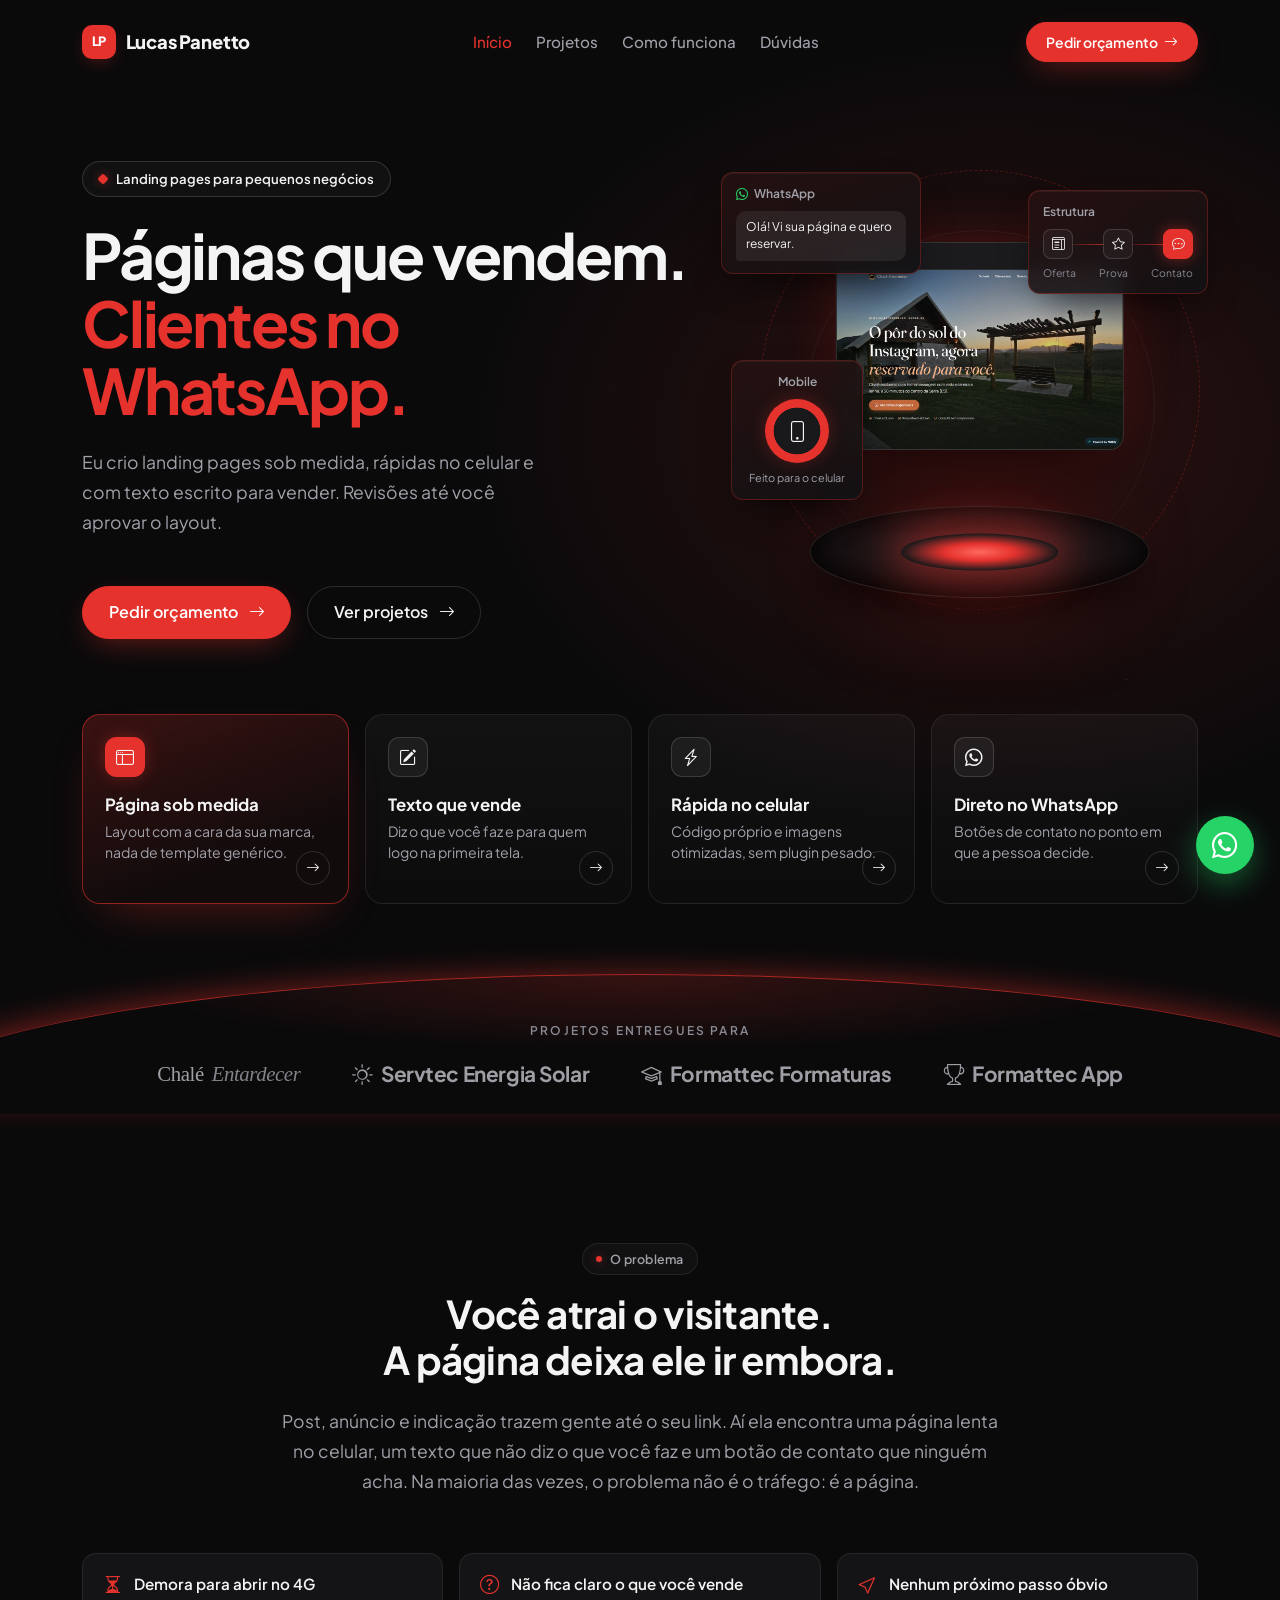
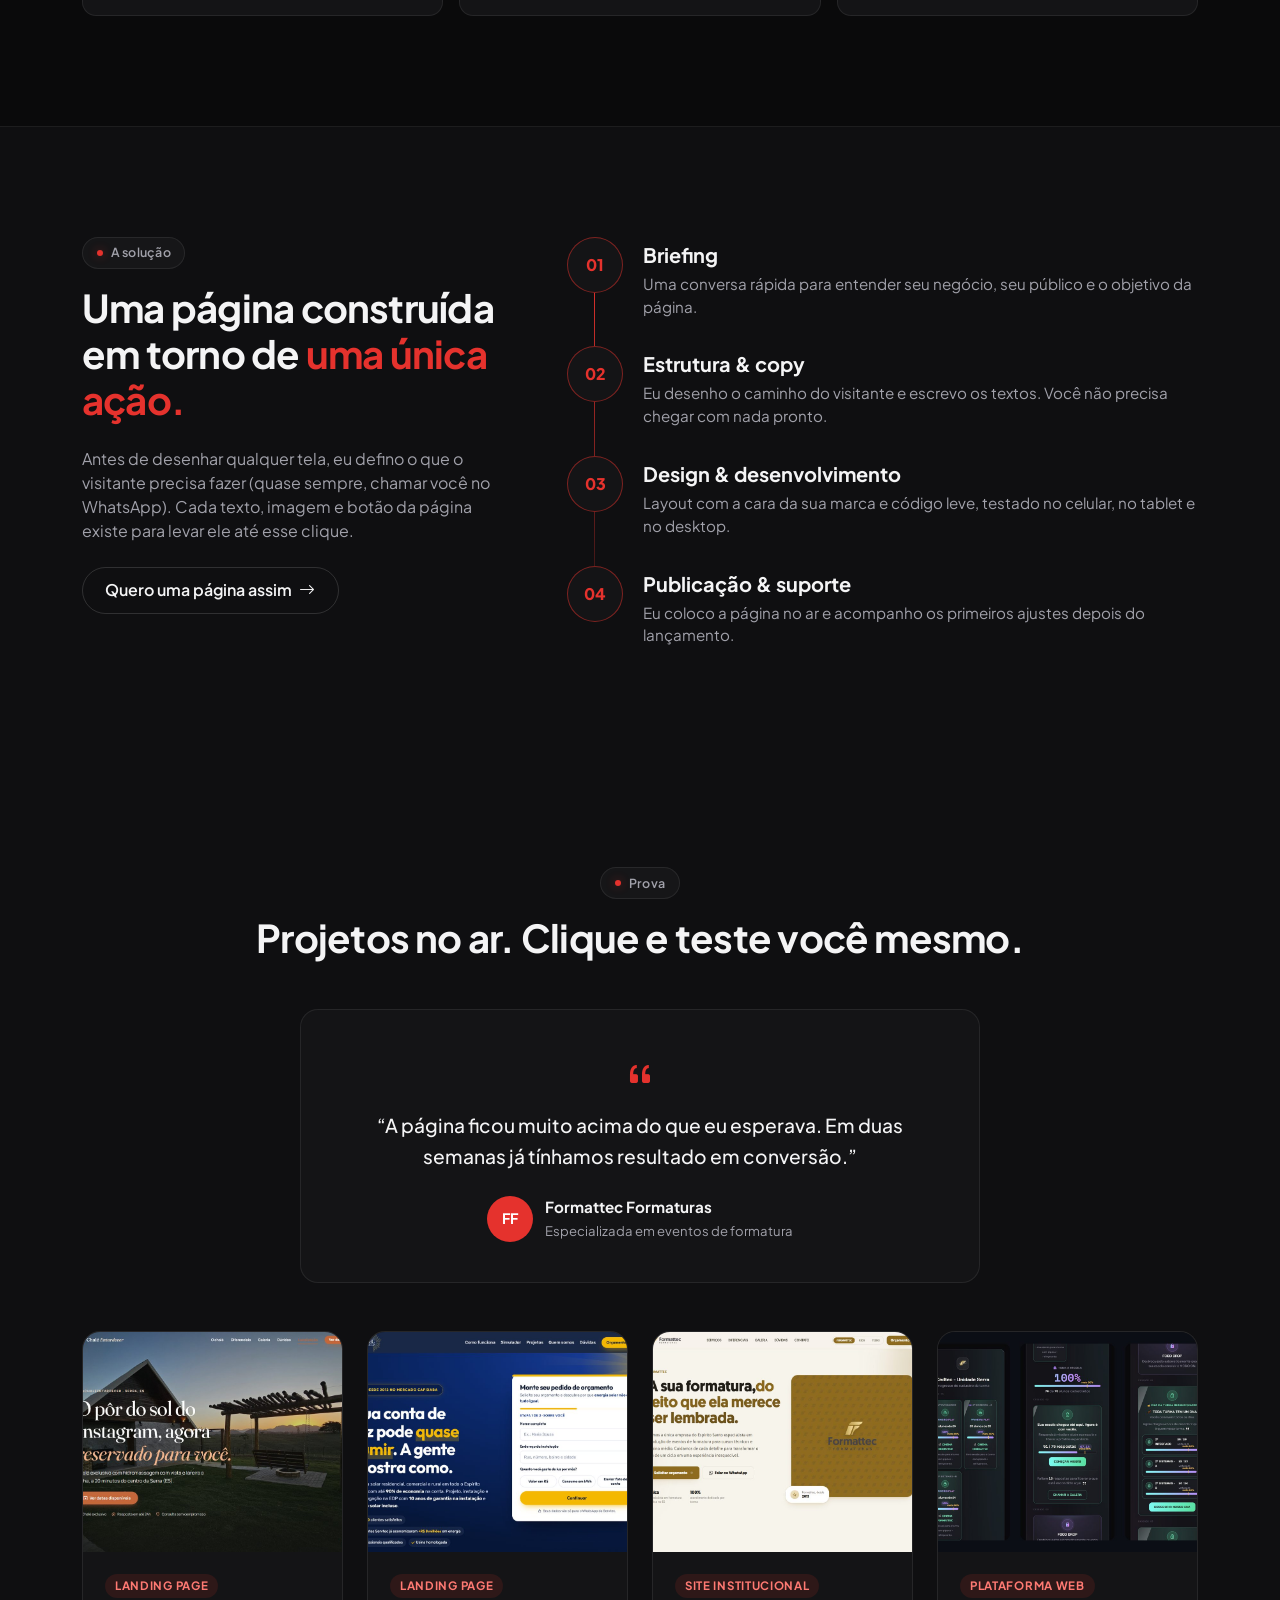
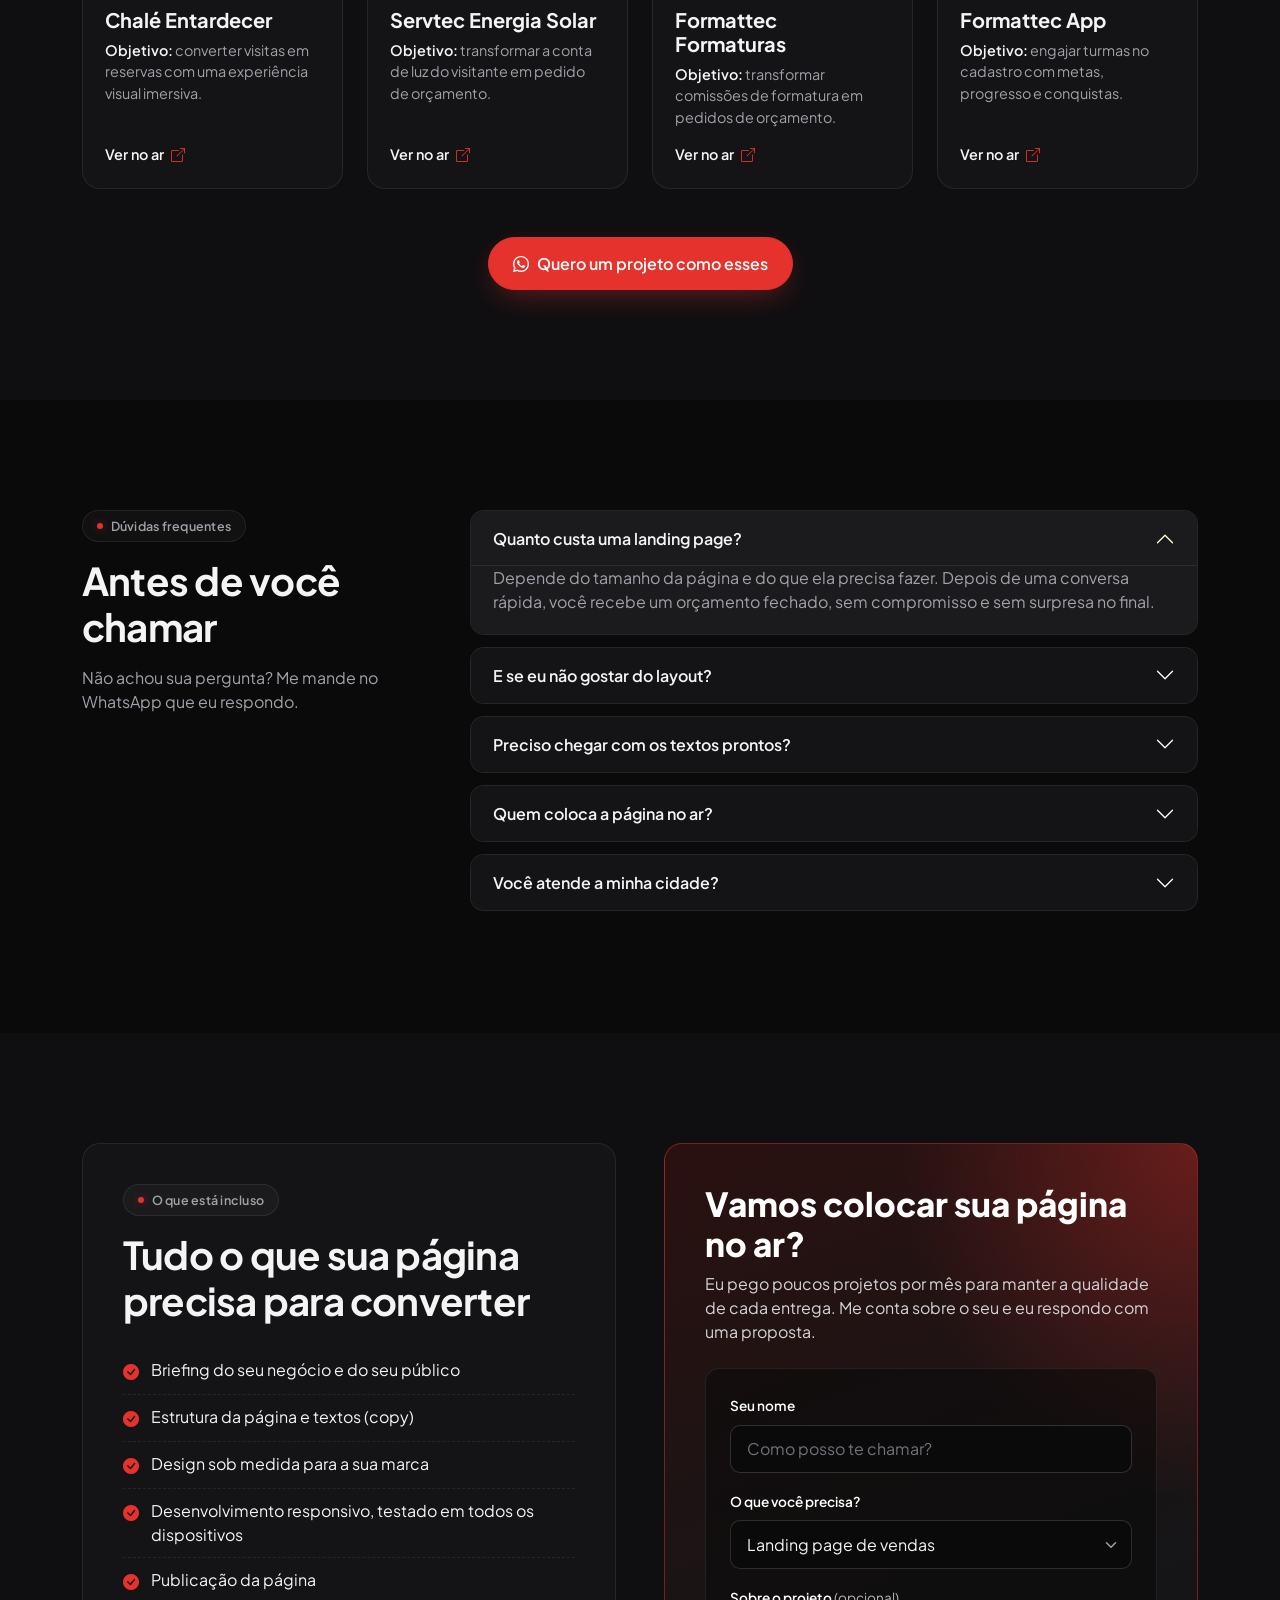
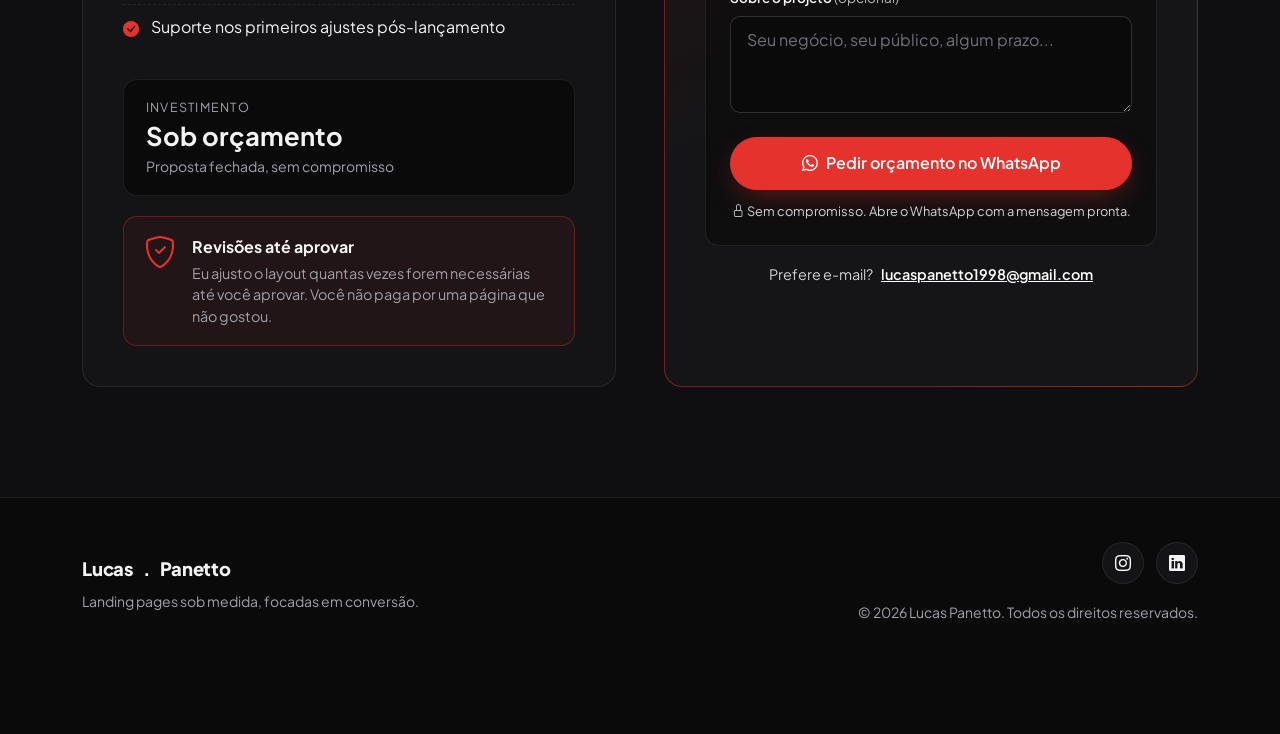
<file: index.html>
<!DOCTYPE html>
<html lang="pt-BR">

<head>
  <!-- Google tag (gtag.js) -->
  <script async src="https://www.googletagmanager.com/gtag/js?id=G-ZR2C8WM1FD"></script>
  <script>
    window.dataLayer = window.dataLayer || [];
    function gtag(){dataLayer.push(arguments);}
    gtag('js', new Date());

    gtag('config', 'G-ZR2C8WM1FD');
  </script>

  <meta charset="UTF-8">
  <meta name="viewport" content="width=device-width, initial-scale=1.0">
  <title>Lucas Panetto | Criação de Landing Pages que Convertem</title>
  <meta name="description"
    content="Criação de landing pages sob medida, rápidas no celular e feitas para gerar clientes no WhatsApp. Revisões até você aprovar. Orçamento sem compromisso.">
  <meta name="author" content="Lucas Panetto">
  <meta name="theme-color" content="#0a0a0b">
  <meta name="robots" content="index, follow">
  <link rel="canonical" href="https://lucaspanetto.com/">

  <!-- Open Graph (prévia no WhatsApp, LinkedIn, Facebook) -->
  <meta property="og:type" content="website">
  <meta property="og:locale" content="pt_BR">
  <meta property="og:site_name" content="Lucas Panetto">
  <meta property="og:url" content="https://lucaspanetto.com/">
  <meta property="og:title" content="Lucas Panetto | Criação de Landing Pages que Convertem">
  <meta property="og:description"
    content="Landing pages sob medida, rápidas no celular e feitas para gerar clientes no WhatsApp. Veja os projetos e peça seu orçamento.">
  <meta property="og:image" content="https://lucaspanetto.com/assets/og-image.png">
  <meta property="og:image:width" content="1200">
  <meta property="og:image:height" content="630">
  <meta property="og:image:alt" content="Lucas Panetto: landing pages que fazem seu cliente chamar no WhatsApp">

  <!-- Twitter / X -->
  <meta name="twitter:card" content="summary_large_image">
  <meta name="twitter:title" content="Lucas Panetto | Criação de Landing Pages que Convertem">
  <meta name="twitter:description"
    content="Landing pages sob medida, rápidas no celular e feitas para gerar clientes no WhatsApp.">
  <meta name="twitter:image" content="https://lucaspanetto.com/assets/og-image.png">

  <!-- Dados estruturados (ajudam o Google a entender quem é e o que oferece) -->
  <script type="application/ld+json">
  {
    "@context": "https://schema.org",
    "@graph": [
      {
        "@type": "Person",
        "@id": "https://lucaspanetto.com/#person",
        "name": "Lucas Panetto",
        "url": "https://lucaspanetto.com/",
        "jobTitle": "Desenvolvedor de landing pages",
        "sameAs": [
          "https://www.instagram.com/panettolucas/",
          "https://www.linkedin.com/in/lucaspanetto/"
        ]
      },
      {
        "@type": "ProfessionalService",
        "@id": "https://lucaspanetto.com/#service",
        "name": "Lucas Panetto | Criação de Landing Pages",
        "url": "https://lucaspanetto.com/",
        "image": "https://lucaspanetto.com/assets/og-image.png",
        "description": "Criação de landing pages sob medida, rápidas no celular e focadas em conversão.",
        "telephone": "+55-27-98886-1917",
        "email": "lucaspanetto1998@gmail.com",
        "areaServed": { "@type": "Country", "name": "Brasil" },
        "founder": { "@id": "https://lucaspanetto.com/#person" }
      }
    ]
  }
  </script>

  <!-- Favicon -->
  <link rel="icon" href="icons/favicon.ico" sizes="any">
  <link rel="icon" type="image/png" sizes="16x16" href="icons/favicon-16.png">
  <link rel="icon" type="image/png" sizes="32x32" href="icons/favicon-32.png">
  <link rel="icon" type="image/png" sizes="192x192" href="icons/favicon-192.png">
  <link rel="apple-touch-icon" sizes="180x180" href="icons/apple-touch-icon.png">
  <link rel="icon" type="image/png" sizes="512x512" href="icons/favicon-512.png">

  <!-- Bootstrap 5 -->
  <link href="https://cdn.jsdelivr.net/npm/bootstrap@5.3.3/dist/css/bootstrap.min.css" rel="stylesheet">
  <!-- Bootstrap Icons -->
  <link rel="stylesheet" href="https://cdn.jsdelivr.net/npm/bootstrap-icons@1.11.3/font/bootstrap-icons.css">
  <!-- AOS (scroll animations) -->
  <link href="https://cdn.jsdelivr.net/npm/aos@2.3.4/dist/aos.css" rel="stylesheet">
  <!-- Google Fonts -->
  <link rel="preconnect" href="https://fonts.googleapis.com">
  <link href="https://fonts.googleapis.com/css2?family=Plus+Jakarta+Sans:wght@400;500;600;700;800&display=swap" rel="stylesheet">

  <link rel="stylesheet" href="css/style.css">
</head>

<body>

  <!-- ===== NAVBAR ===== -->
  <nav class="navbar navbar-expand-lg fixed-top" id="mainNav">
    <div class="container">
      <a class="navbar-brand" href="#top">
        <span class="brand-mark" aria-hidden="true">LP</span>Lucas Panetto
      </a>
      <button class="navbar-toggler" type="button" data-bs-toggle="collapse" data-bs-target="#navMenu"
        aria-controls="navMenu" aria-expanded="false" aria-label="Abrir menu">
        <span class="navbar-toggler-icon"></span>
      </button>
      <div class="collapse navbar-collapse" id="navMenu">
        <ul class="navbar-nav mx-auto align-items-lg-center gap-lg-3">
          <li class="nav-item"><a class="nav-link active" aria-current="page" href="#top">Início</a></li>
          <li class="nav-item"><a class="nav-link" href="#projetos">Projetos</a></li>
          <li class="nav-item"><a class="nav-link" href="#como-funciona">Como funciona</a></li>
          <li class="nav-item"><a class="nav-link" href="#duvidas">Dúvidas</a></li>
        </ul>
        <a class="btn btn-red btn-sm nav-cta" href="#orcamento">Pedir orçamento <i class="bi bi-arrow-right ms-1"></i></a>
      </div>
    </div>
  </nav>

  <!-- ===== 1. HERO ===== -->
  <header class="hero" id="top">
    <div class="hero-glow" aria-hidden="true"></div>

    <div class="container position-relative">
      <div class="row align-items-center g-5">
        <div class="col-lg-7" data-aos="fade-up">
          <span class="badge-pill mb-4"><span class="badge-dot"></span> Landing pages para pequenos negócios</span>
          <h1 class="hero-title mb-4">
            Páginas que vendem.<br><span class="text-red">Clientes no WhatsApp.</span>
          </h1>
          <p class="hero-subtitle mb-5">
            Eu crio landing pages sob medida, rápidas no celular e com texto escrito para vender.
            Revisões até você aprovar o layout.
          </p>
          <div class="d-flex flex-wrap gap-3">
            <a href="#orcamento" class="btn btn-red btn-lg">Pedir orçamento <i class="bi bi-arrow-right ms-2"></i></a>
            <a href="#projetos" class="btn btn-outline btn-lg">Ver projetos <i class="bi bi-arrow-right ms-2"></i></a>
          </div>
        </div>

        <!-- Palco: projeto real sobre a plataforma, com cards flutuantes -->
        <div class="col-lg-5" data-aos="fade-left" data-aos-delay="150">
          <div class="stage" aria-hidden="true">
            <div class="stage-ring ring-1"></div>
            <div class="stage-ring ring-2"></div>

            <div class="stage-device">
              <div class="device-bar"><span></span><span></span><span></span></div>
              <img src="assets/projects/chale-shot-1.jpg" width="1100" height="688" alt="">
            </div>

            <div class="stage-platform">
              <div class="platform-top"></div>
              <div class="platform-core"></div>
            </div>

            <div class="float-card fc-chat">
              <div class="fc-head"><i class="bi bi-whatsapp"></i> WhatsApp</div>
              <div class="chat-bubble">Olá! Vi sua página e quero reservar.</div>
            </div>

            <div class="float-card fc-flow">
              <div class="fc-head">Estrutura</div>
              <div class="flow">
                <span class="node"><i class="bi bi-layout-text-window"></i></span>
                <span class="link"></span>
                <span class="node"><i class="bi bi-star"></i></span>
                <span class="link"></span>
                <span class="node node-red"><i class="bi bi-chat-dots"></i></span>
              </div>
              <div class="flow-labels"><span>Oferta</span><span>Prova</span><span>Contato</span></div>
            </div>

            <div class="float-card fc-mobile">
              <div class="fc-head">Mobile</div>
              <div class="ring-chart"><i class="bi bi-phone"></i></div>
              <span class="fc-note">Feito para o celular</span>
            </div>
          </div>
        </div>
      </div>

      <!-- Fileira de cards (benefícios) -->
      <div class="row g-3 feature-row">
        <div class="col-sm-6 col-lg-3" data-aos="fade-up">
          <a class="feature-card is-active" href="#projetos">
            <span class="feature-icon"><i class="bi bi-window-sidebar"></i></span>
            <h3>Página sob medida</h3>
            <p>Layout com a cara da sua marca, nada de template genérico.</p>
            <span class="feature-arrow"><i class="bi bi-arrow-right"></i></span>
          </a>
        </div>
        <div class="col-sm-6 col-lg-3" data-aos="fade-up" data-aos-delay="80">
          <a class="feature-card" href="#como-funciona">
            <span class="feature-icon"><i class="bi bi-pencil-square"></i></span>
            <h3>Texto que vende</h3>
            <p>Diz o que você faz e para quem logo na primeira tela.</p>
            <span class="feature-arrow"><i class="bi bi-arrow-right"></i></span>
          </a>
        </div>
        <div class="col-sm-6 col-lg-3" data-aos="fade-up" data-aos-delay="160">
          <a class="feature-card" href="#como-funciona">
            <span class="feature-icon"><i class="bi bi-lightning-charge"></i></span>
            <h3>Rápida no celular</h3>
            <p>Código próprio e imagens otimizadas, sem plugin pesado.</p>
            <span class="feature-arrow"><i class="bi bi-arrow-right"></i></span>
          </a>
        </div>
        <div class="col-sm-6 col-lg-3" data-aos="fade-up" data-aos-delay="240">
          <a class="feature-card" href="#orcamento">
            <span class="feature-icon"><i class="bi bi-whatsapp"></i></span>
            <h3>Direto no WhatsApp</h3>
            <p>Botões de contato no ponto em que a pessoa decide.</p>
            <span class="feature-arrow"><i class="bi bi-arrow-right"></i></span>
          </a>
        </div>
      </div>
    </div>

    <!-- Faixa de clientes -->
    <div class="clients">
      <div class="horizon" aria-hidden="true"></div>
      <div class="container text-center">
        <p class="clients-label">Projetos entregues para</p>
        <ul class="clients-row">
          <li class="client client-serif">Chalé <em>Entardecer</em></li>
          <li class="client"><i class="bi bi-sun"></i> Servtec Energia Solar</li>
          <li class="client"><i class="bi bi-mortarboard"></i> Formattec Formaturas</li>
          <li class="client"><i class="bi bi-trophy"></i> Formattec App</li>
        </ul>
      </div>
    </div>
  </header>

  <!-- ===== 2. PROBLEMA ===== -->
  <section class="section-padding problem" id="problema">
    <div class="container">
      <div class="row justify-content-center">
        <div class="col-lg-8 text-center" data-aos="fade-up">
          <span class="eyebrow">O problema</span>
          <h2 class="section-title mb-4">Você atrai o visitante. <br class="d-none d-md-inline">A página deixa ele ir
            embora.</h2>
          <p class="lead-muted">
            Post, anúncio e indicação trazem gente até o seu link. Aí ela encontra uma página lenta no celular,
            um texto que não diz o que você faz e um botão de contato que ninguém acha. Na maioria das vezes, o
            problema não é o tráfego: é a página.
          </p>
        </div>
      </div>

      <div class="row g-3 mt-4 justify-content-center">
        <div class="col-md-4" data-aos="fade-up">
          <div class="pain-card"><i class="bi bi-hourglass-split"></i> Demora para abrir no 4G</div>
        </div>
        <div class="col-md-4" data-aos="fade-up" data-aos-delay="100">
          <div class="pain-card"><i class="bi bi-question-circle"></i> Não fica claro o que você vende</div>
        </div>
        <div class="col-md-4" data-aos="fade-up" data-aos-delay="200">
          <div class="pain-card"><i class="bi bi-cursor"></i> Nenhum próximo passo óbvio</div>
        </div>
      </div>
    </div>
  </section>

  <!-- ===== 3. SOLUÇÃO + MECANISMO ===== -->
  <section class="section-padding bg-soft" id="como-funciona">
    <div class="container">
      <div class="row g-4 g-lg-5 align-items-start">
        <div class="col-lg-5" data-aos="fade-right">
          <span class="eyebrow">A solução</span>
          <h2 class="section-title mb-4">Uma página construída em torno de <span class="text-gradient">uma única
              ação.</span></h2>
          <p class="text-secondary mb-4">
            Antes de desenhar qualquer tela, eu defino o que o visitante precisa fazer (quase sempre, chamar
            você no WhatsApp). Cada texto, imagem e botão da página existe para levar ele até esse clique.
          </p>
          <a href="#orcamento" class="btn btn-dark-outline">Quero uma página assim <i
              class="bi bi-arrow-right ms-1"></i></a>
        </div>

        <div class="col-lg-7">
          <ol class="steps">
            <li data-aos="fade-up">
              <span class="step-num">01</span>
              <div>
                <h5>Briefing</h5>
                <p>Uma conversa rápida para entender seu negócio, seu público e o objetivo da página.</p>
              </div>
            </li>
            <li data-aos="fade-up" data-aos-delay="100">
              <span class="step-num">02</span>
              <div>
                <h5>Estrutura &amp; copy</h5>
                <p>Eu desenho o caminho do visitante e escrevo os textos. Você não precisa chegar com nada pronto.</p>
              </div>
            </li>
            <li data-aos="fade-up" data-aos-delay="200">
              <span class="step-num">03</span>
              <div>
                <h5>Design &amp; desenvolvimento</h5>
                <p>Layout com a cara da sua marca e código leve, testado no celular, no tablet e no desktop.</p>
              </div>
            </li>
            <li data-aos="fade-up" data-aos-delay="300">
              <span class="step-num">04</span>
              <div>
                <h5>Publicação &amp; suporte</h5>
                <p>Eu coloco a página no ar e acompanho os primeiros ajustes depois do lançamento.</p>
              </div>
            </li>
          </ol>
        </div>
      </div>
    </div>
  </section>

  <!-- ===== 5. PROVA ===== -->
  <section class="section-padding bg-soft" id="projetos">
    <div class="container">
      <div class="text-center mb-5" data-aos="fade-up">
        <span class="eyebrow">Prova</span>
        <h2 class="section-title">Projetos no ar. Clique e teste você mesmo.</h2>
      </div>

      <div class="testimonial-card mx-auto mb-5" data-aos="zoom-in">
        <i class="bi bi-quote quote-icon"></i>
        <p>“A página ficou muito acima do que eu esperava. Em duas semanas já tínhamos resultado em conversão.”</p>
        <div class="testimonial-author">
          <div class="avatar">FF</div>
          <div>
            <strong>Formattec Formaturas</strong>
            <span>Especializada em eventos de formatura</span>
          </div>
        </div>
      </div>

      <div class="row g-4">
        <div class="col-md-6 col-xl-3" data-aos="fade-up">
          <article class="case-card">
            <button class="case-thumb" data-bs-toggle="modal" data-bs-target="#modal-chale"
              style="background-image: url('assets/projects/chale-thumb.jpg');"
              aria-label="Ver galeria do projeto Chalé Entardecer">
              <span class="case-overlay"><i class="bi bi-images me-1"></i> Ver galeria</span>
            </button>
            <div class="case-body">
              <span class="case-tag">Landing page</span>
              <h5>Chalé Entardecer</h5>
              <p><strong>Objetivo:</strong> converter visitas em reservas com uma experiência visual imersiva.</p>
              <a href="https://chale-entardecer.netlify.app/" target="_blank" rel="noopener" class="case-link">Ver no
                ar <i class="bi bi-box-arrow-up-right"></i></a>
            </div>
          </article>
        </div>

        <div class="col-md-6 col-xl-3" data-aos="fade-up" data-aos-delay="100">
          <article class="case-card">
            <button class="case-thumb" data-bs-toggle="modal" data-bs-target="#modal-servtec"
              style="background-image: url('assets/projects/servtec-thumb.jpg');"
              aria-label="Ver galeria do projeto Servtec Energia Solar">
              <span class="case-overlay"><i class="bi bi-images me-1"></i> Ver galeria</span>
            </button>
            <div class="case-body">
              <span class="case-tag">Landing page</span>
              <h5>Servtec Energia Solar</h5>
              <p><strong>Objetivo:</strong> transformar a conta de luz do visitante em pedido de orçamento.</p>
              <a href="https://servtecenergiasolar.com" target="_blank" rel="noopener" class="case-link">Ver no ar
                <i class="bi bi-box-arrow-up-right"></i></a>
            </div>
          </article>
        </div>

        <div class="col-md-6 col-xl-3" data-aos="fade-up" data-aos-delay="200">
          <article class="case-card">
            <button class="case-thumb" data-bs-toggle="modal" data-bs-target="#modal-formattec"
              style="background-image: url('assets/projects/formattec-thumb.jpg');"
              aria-label="Ver galeria do projeto Formattec Formaturas">
              <span class="case-overlay"><i class="bi bi-images me-1"></i> Ver galeria</span>
            </button>
            <div class="case-body">
              <span class="case-tag">Site institucional</span>
              <h5>Formattec Formaturas</h5>
              <p><strong>Objetivo:</strong> transformar comissões de formatura em pedidos de orçamento.</p>
              <a href="https://www.formattecformaturas.com" target="_blank" rel="noopener" class="case-link">Ver no ar
                <i class="bi bi-box-arrow-up-right"></i></a>
            </div>
          </article>
        </div>

        <div class="col-md-6 col-xl-3" data-aos="fade-up" data-aos-delay="300">
          <article class="case-card">
            <button class="case-thumb" data-bs-toggle="modal" data-bs-target="#modal-formattecapp"
              style="background-image: url('assets/projects/formattecapp-thumb.jpg');"
              aria-label="Ver galeria do projeto Formattec App">
              <span class="case-overlay"><i class="bi bi-images me-1"></i> Ver galeria</span>
            </button>
            <div class="case-body">
              <span class="case-tag">Plataforma web</span>
              <h5>Formattec App</h5>
              <p><strong>Objetivo:</strong> engajar turmas no cadastro com metas, progresso e conquistas.</p>
              <a href="https://app.formattecformaturas.com/cedtec-serra" target="_blank" rel="noopener"
                class="case-link">Ver no ar <i class="bi bi-box-arrow-up-right"></i></a>
            </div>
          </article>
        </div>
      </div>

      <div class="text-center mt-5" data-aos="fade-up">
        <a href="#orcamento" class="btn btn-gradient btn-lg px-4"><i class="bi bi-whatsapp me-2"></i>Quero um
          projeto como esses</a>
      </div>
    </div>
  </section>

  <!-- ===== 6. OBJEÇÕES ===== -->
  <section class="section-padding" id="duvidas">
    <div class="container">
      <div class="row g-4 g-lg-5">
        <div class="col-lg-4" data-aos="fade-right">
          <span class="eyebrow">Dúvidas frequentes</span>
          <h2 class="section-title mb-3">Antes de você chamar</h2>
          <p class="text-secondary">Não achou sua pergunta? Me mande no WhatsApp que eu respondo.</p>
        </div>

        <div class="col-lg-8" data-aos="fade-up">
          <div class="accordion faq" id="faq">
            <div class="accordion-item">
              <h3 class="accordion-header">
                <button class="accordion-button" type="button" data-bs-toggle="collapse" data-bs-target="#q1"
                  aria-expanded="true">Quanto custa uma landing page?</button>
              </h3>
              <div id="q1" class="accordion-collapse collapse show" data-bs-parent="#faq">
                <div class="accordion-body">Depende do tamanho da página e do que ela precisa fazer. Depois de uma
                  conversa rápida, você recebe um orçamento fechado, sem compromisso e sem surpresa no final.</div>
              </div>
            </div>
            <div class="accordion-item">
              <h3 class="accordion-header">
                <button class="accordion-button collapsed" type="button" data-bs-toggle="collapse"
                  data-bs-target="#q2">E se eu não gostar do layout?</button>
              </h3>
              <div id="q2" class="accordion-collapse collapse" data-bs-parent="#faq">
                <div class="accordion-body">Eu faço revisões até você aprovar. A página só vai para o ar quando você
                  estiver satisfeito com ela.</div>
              </div>
            </div>
            <div class="accordion-item">
              <h3 class="accordion-header">
                <button class="accordion-button collapsed" type="button" data-bs-toggle="collapse"
                  data-bs-target="#q3">Preciso chegar com os textos prontos?</button>
              </h3>
              <div id="q3" class="accordion-collapse collapse" data-bs-parent="#faq">
                <div class="accordion-body">Não. A estrutura e a copy fazem parte do projeto. Você me conta sobre o
                  seu negócio e eu transformo isso em texto que vende.</div>
              </div>
            </div>
            <div class="accordion-item">
              <h3 class="accordion-header">
                <button class="accordion-button collapsed" type="button" data-bs-toggle="collapse"
                  data-bs-target="#q4">Quem coloca a página no ar?</button>
              </h3>
              <div id="q4" class="accordion-collapse collapse" data-bs-parent="#faq">
                <div class="accordion-body">Eu. Cuido da publicação e acompanho os primeiros ajustes depois do
                  lançamento.</div>
              </div>
            </div>
            <div class="accordion-item">
              <h3 class="accordion-header">
                <button class="accordion-button collapsed" type="button" data-bs-toggle="collapse"
                  data-bs-target="#q5">Você atende a minha cidade?</button>
              </h3>
              <div id="q5" class="accordion-collapse collapse" data-bs-parent="#faq">
                <div class="accordion-body">Sim. O atendimento é remoto, para todo o Brasil. Todas as etapas
                  acontecem por WhatsApp e videochamada.</div>
              </div>
            </div>
          </div>
        </div>
      </div>
    </div>
  </section>

  <!-- ===== 7. OFERTA + 8. CTA FINAL ===== -->
  <section class="section-padding bg-soft" id="orcamento">
    <div class="container">
      <div class="row g-4 g-lg-5 align-items-stretch">
        <div class="col-lg-6" data-aos="fade-right">
          <div class="offer-card">
            <span class="eyebrow">O que está incluso</span>
            <h2 class="section-title mb-4">Tudo o que sua página precisa para converter</h2>
            <ul class="offer-list">
              <li><i class="bi bi-check-circle-fill"></i> Briefing do seu negócio e do seu público</li>
              <li><i class="bi bi-check-circle-fill"></i> Estrutura da página e textos (copy)</li>
              <li><i class="bi bi-check-circle-fill"></i> Design sob medida para a sua marca</li>
              <li><i class="bi bi-check-circle-fill"></i> Desenvolvimento responsivo, testado em todos os dispositivos
              </li>
              <li><i class="bi bi-check-circle-fill"></i> Publicação da página</li>
              <li><i class="bi bi-check-circle-fill"></i> Suporte nos primeiros ajustes pós-lançamento</li>
            </ul>
            <div class="offer-price">
              <span>Investimento</span>
              <strong>Sob orçamento</strong>
              <small>Proposta fechada, sem compromisso</small>
            </div>
            <div class="guarantee">
              <i class="bi bi-shield-check"></i>
              <div>
                <strong>Revisões até aprovar</strong>
                <p>Eu ajusto o layout quantas vezes forem necessárias até você aprovar. Você não paga por uma
                  página que não gostou.</p>
              </div>
            </div>
          </div>
        </div>

        <div class="col-lg-6" data-aos="fade-left">
          <div class="cta-card">
            <h2>Vamos colocar sua página no ar?</h2>
            <p class="mb-4">Eu pego poucos projetos por mês para manter a qualidade de cada entrega. Me conta
              sobre o seu e eu respondo com uma proposta.</p>

            <form class="contact-form" id="leadForm" novalidate>
              <div class="mb-3">
                <label class="form-label" for="leadName">Seu nome</label>
                <input type="text" class="form-control" id="leadName" placeholder="Como posso te chamar?" required>
              </div>
              <div class="mb-3">
                <label class="form-label" for="leadType">O que você precisa?</label>
                <select class="form-select" id="leadType">
                  <option>Landing page de vendas</option>
                  <option>Captura de leads</option>
                  <option>Site institucional</option>
                  <option>Página de evento</option>
                  <option>Ainda não sei</option>
                </select>
              </div>
              <div class="mb-4">
                <label class="form-label" for="leadMsg">Sobre o projeto <span class="optional">(opcional)</span></label>
                <textarea class="form-control" id="leadMsg" rows="3"
                  placeholder="Seu negócio, seu público, algum prazo..."></textarea>
              </div>
              <button type="submit" class="btn btn-gradient btn-lg w-100">
                <i class="bi bi-whatsapp me-2"></i>Pedir orçamento no WhatsApp
              </button>
              <p class="form-note"><i class="bi bi-lock"></i> Sem compromisso. Abre o WhatsApp com a mensagem pronta.</p>
            </form>

            <div class="alt-contact">
              <span>Prefere e-mail?</span>
              <a href="mailto:lucaspanetto1998@gmail.com">lucaspanetto1998@gmail.com</a>
            </div>
          </div>
        </div>
      </div>
    </div>
  </section>

  <!-- ===== FOOTER ===== -->
  <footer class="footer">
    <div class="container">
      <div class="row gy-4 align-items-center">
        <div class="col-md-6">
          <a class="navbar-brand" href="#top">Lucas<span>.</span>Panetto</a>
          <p class="small mt-2 mb-0 text-secondary">Landing pages sob medida, focadas em conversão.</p>
        </div>
        <div class="col-md-6 text-md-end">
          <div class="social-links justify-content-md-end mb-3">
            <a href="https://www.instagram.com/panettolucas/" aria-label="Instagram"><i class="bi bi-instagram"></i></a>
            <a href="https://www.linkedin.com/in/lucaspanetto/" aria-label="LinkedIn"><i class="bi bi-linkedin"></i></a>
          </div>
          <span class="small text-secondary">&copy; <span id="year"></span> Lucas Panetto. Todos os direitos
            reservados.</span>
        </div>
      </div>
    </div>
  </footer>

  <!-- ===== PROJECT MODALS ===== -->
  <div class="modal fade project-modal" id="modal-formattec" tabindex="-1" aria-hidden="true">
    <div class="modal-dialog modal-dialog-centered modal-lg">
      <div class="modal-content">
        <button type="button" class="btn-close btn-close-white" data-bs-dismiss="modal" aria-label="Fechar"></button>
        <div class="modal-body">
          <div id="carousel-formattec" class="carousel slide project-carousel" data-bs-ride="false">
            <div class="carousel-inner">
              <div class="carousel-item active"><img src="assets/projects/formattec-shot-1.jpg"
                  alt="Formattec Formaturas - Hero"></div>
              <div class="carousel-item"><img src="assets/projects/formattec-shot-2.jpg" loading="lazy"
                  alt="Formattec Formaturas - Serviços"></div>
              <div class="carousel-item"><img src="assets/projects/formattec-shot-3.jpg" loading="lazy"
                  alt="Formattec Formaturas - Galeria"></div>
              <div class="carousel-item"><img src="assets/projects/formattec-shot-4.jpg" loading="lazy"
                  alt="Formattec Formaturas - Depoimentos"></div>
              <div class="carousel-item"><img src="assets/projects/formattec-shot-5.jpg" loading="lazy"
                  alt="Formattec Formaturas - Orçamento"></div>
            </div>
            <button class="carousel-control-prev" type="button" data-bs-target="#carousel-formattec"
              data-bs-slide="prev" aria-label="Anterior"><span class="carousel-ctrl"><i
                  class="bi bi-chevron-left"></i></span></button>
            <button class="carousel-control-next" type="button" data-bs-target="#carousel-formattec"
              data-bs-slide="next" aria-label="Próxima"><span class="carousel-ctrl"><i
                  class="bi bi-chevron-right"></i></span></button>
          </div>
          <div class="project-modal-info">
            <h4>Formattec Formaturas</h4>
            <p>Site institucional para uma empresa especializada em eventos de formatura no Espírito Santo. Estrutura
              pensada para gerar credibilidade e converter comissões de formatura em orçamentos.</p>
            <a href="https://www.formattecformaturas.com" target="_blank" rel="noopener" class="btn btn-gradient">
              Visitar site <i class="bi bi-box-arrow-up-right ms-1"></i></a>
          </div>
        </div>
      </div>
    </div>
  </div>

  <div class="modal fade project-modal" id="modal-formattecapp" tabindex="-1" aria-hidden="true">
    <div class="modal-dialog modal-dialog-centered modal-lg">
      <div class="modal-content">
        <button type="button" class="btn-close btn-close-white" data-bs-dismiss="modal" aria-label="Fechar"></button>
        <div class="modal-body">
          <div id="carousel-formattecapp" class="carousel slide project-carousel" data-bs-ride="false">
            <div class="carousel-inner">
              <div class="carousel-item active"><img src="assets/projects/formattecapp-shot-1.jpg"
                  alt="Formattec App - Progresso da turma e cadeados desbloqueados"></div>
              <div class="carousel-item"><img src="assets/projects/formattecapp-shot-2.jpg" loading="lazy"
                  alt="Formattec App - Missão final e experiência desbloqueada"></div>
            </div>
            <button class="carousel-control-prev" type="button" data-bs-target="#carousel-formattecapp"
              data-bs-slide="prev" aria-label="Anterior"><span class="carousel-ctrl"><i
                  class="bi bi-chevron-left"></i></span></button>
            <button class="carousel-control-next" type="button" data-bs-target="#carousel-formattecapp"
              data-bs-slide="next" aria-label="Próxima"><span class="carousel-ctrl"><i
                  class="bi bi-chevron-right"></i></span></button>
          </div>
          <div class="project-modal-info">
            <h4>Formattec App</h4>
            <p>Plataforma web gamificada para engajar turmas no cadastro da campanha de formatura, com progresso por
              turma, metas e conquistas desbloqueáveis conforme a adesão dos alunos.</p>
            <a href="https://app.formattecformaturas.com/cedtec-serra" target="_blank" rel="noopener"
              class="btn btn-gradient">Visitar site <i class="bi bi-box-arrow-up-right ms-1"></i></a>
          </div>
        </div>
      </div>
    </div>
  </div>

  <div class="modal fade project-modal" id="modal-chale" tabindex="-1" aria-hidden="true">
    <div class="modal-dialog modal-dialog-centered modal-lg">
      <div class="modal-content">
        <button type="button" class="btn-close btn-close-white" data-bs-dismiss="modal" aria-label="Fechar"></button>
        <div class="modal-body">
          <div id="carousel-chale" class="carousel slide project-carousel" data-bs-ride="false">
            <div class="carousel-inner">
              <div class="carousel-item active"><img src="assets/projects/chale-shot-1.jpg"
                  alt="Chalé Entardecer - Hero"></div>
              <div class="carousel-item"><img src="assets/projects/chale-shot-2.jpg" loading="lazy"
                  alt="Chalé Entardecer - O chalé"></div>
              <div class="carousel-item"><img src="assets/projects/chale-shot-3.jpg" loading="lazy"
                  alt="Chalé Entardecer - Benefícios"></div>
              <div class="carousel-item"><img src="assets/projects/chale-shot-4.jpg" loading="lazy"
                  alt="Chalé Entardecer - Depoimentos"></div>
              <div class="carousel-item"><img src="assets/projects/chale-shot-5.jpg" loading="lazy"
                  alt="Chalé Entardecer - Reserva"></div>
            </div>
            <button class="carousel-control-prev" type="button" data-bs-target="#carousel-chale"
              data-bs-slide="prev" aria-label="Anterior"><span class="carousel-ctrl"><i
                  class="bi bi-chevron-left"></i></span></button>
            <button class="carousel-control-next" type="button" data-bs-target="#carousel-chale"
              data-bs-slide="next" aria-label="Próxima"><span class="carousel-ctrl"><i
                  class="bi bi-chevron-right"></i></span></button>
          </div>
          <div class="project-modal-info">
            <h4>Chalé Entardecer</h4>
            <p>Landing page para hospedagem de charme entre montanhas, com estética autoral e foco em conversão de
              reservas por meio de uma experiência visual imersiva.</p>
            <a href="https://chale-entardecer.netlify.app/" target="_blank" rel="noopener" class="btn btn-gradient">
              Visitar site <i class="bi bi-box-arrow-up-right ms-1"></i></a>
          </div>
        </div>
      </div>
    </div>
  </div>

  <div class="modal fade project-modal" id="modal-servtec" tabindex="-1" aria-hidden="true">
    <div class="modal-dialog modal-dialog-centered modal-lg">
      <div class="modal-content">
        <button type="button" class="btn-close btn-close-white" data-bs-dismiss="modal" aria-label="Fechar"></button>
        <div class="modal-body">
          <div id="carousel-servtec" class="carousel slide project-carousel" data-bs-ride="false">
            <div class="carousel-inner">
              <div class="carousel-item active"><img src="assets/projects/servtec-shot-1.jpg"
                  alt="Servtec Energia Solar - Hero com pedido de orçamento"></div>
              <div class="carousel-item"><img src="assets/projects/servtec-shot-2.jpg" loading="lazy"
                  alt="Servtec Energia Solar - Prova na fatura"></div>
              <div class="carousel-item"><img src="assets/projects/servtec-shot-3.jpg" loading="lazy"
                  alt="Servtec Energia Solar - Simulador solar"></div>
              <div class="carousel-item"><img src="assets/projects/servtec-shot-4.jpg" loading="lazy"
                  alt="Servtec Energia Solar - Projetos entregues"></div>
              <div class="carousel-item"><img src="assets/projects/servtec-shot-5.jpg" loading="lazy"
                  alt="Servtec Energia Solar - Avaliações no Google"></div>
            </div>
            <button class="carousel-control-prev" type="button" data-bs-target="#carousel-servtec"
              data-bs-slide="prev" aria-label="Anterior"><span class="carousel-ctrl"><i
                  class="bi bi-chevron-left"></i></span></button>
            <button class="carousel-control-next" type="button" data-bs-target="#carousel-servtec"
              data-bs-slide="next" aria-label="Próxima"><span class="carousel-ctrl"><i
                  class="bi bi-chevron-right"></i></span></button>
          </div>
          <div class="project-modal-info">
            <h4>Servtec Energia Solar</h4>
            <p>Landing page para uma empresa capixaba de energia solar. Pedido de orçamento em duas etapas com foto
              da conta, prova real com faturas de antes e depois, simulador de economia por região e avaliações do
              Google, tudo levando o visitante até o WhatsApp.</p>
            <a href="https://servtecenergiasolar.com" target="_blank" rel="noopener" class="btn btn-gradient">
              Visitar site <i class="bi bi-box-arrow-up-right ms-1"></i></a>
          </div>
        </div>
      </div>
    </div>
  </div>

  <!-- WhatsApp: botão flutuante (desktop) e barra fixa (mobile) -->
  <a href="https://wa.me/5527988861917?text=Ol%C3%A1%2C%20vi%20seu%20portf%C3%B3lio%20e%20quero%20um%20or%C3%A7amento!"
    target="_blank" rel="noopener" class="whatsapp-float" aria-label="Chamar no WhatsApp">
    <i class="bi bi-whatsapp"></i>
  </a>
  <div class="mobile-cta" id="mobileCta">
    <a href="#orcamento" class="btn btn-gradient w-100"><i class="bi bi-whatsapp me-2"></i>Pedir orçamento</a>
  </div>

  <!-- Scripts -->
  <script src="https://cdn.jsdelivr.net/npm/bootstrap@5.3.3/dist/js/bootstrap.bundle.min.js"></script>
  <script src="https://cdn.jsdelivr.net/npm/aos@2.3.4/dist/aos.js"></script>
  <script src="js/script.js"></script>
</body>

</html>
</file>
<file: css/style.css>
/* ===================== TOKENS ===================== */
:root {
  --bg: #0a0a0b;
  --bg-soft: #0f0f11;
  --surface: #141416;
  --surface-2: #1b1b1e;
  --text: #f4f4f5;
  --text-secondary: #a1a1aa;   /* 8.1:1 on --bg */
  --text-muted: #8a8a93;       /* 5.9:1 on --bg */
  --border: rgba(255, 255, 255, .08);
  --border-strong: rgba(255, 255, 255, .14);
  --red: #e5322d;
  --red-hover: #f0443f;
  --red-deep: #7f1512;
  --red-glow: rgba(229, 50, 45, .45);
  --radius: 18px;
  --radius-sm: 12px;
  --shadow: 0 24px 60px -24px rgba(0, 0, 0, .7);
  --ease: cubic-bezier(.22, .8, .24, 1);
  --font: 'Plus Jakarta Sans', system-ui, -apple-system, 'Segoe UI', sans-serif;
}

html { scroll-behavior: smooth; scroll-padding-top: 88px; }

body {
  background: var(--bg);
  color: var(--text);
  font-family: var(--font);
  overflow-x: hidden;
  -webkit-font-smoothing: antialiased;
}

h1, h2, h3, h4, h5, .btn, .navbar-brand { font-family: var(--font); }

::selection { background: var(--red); color: #fff; }

:focus-visible { outline: 2px solid var(--red-hover); outline-offset: 3px; }

.text-red, .text-gradient { color: var(--red); }
.text-secondary { color: var(--text-secondary) !important; }

.section-padding { padding: 110px 0; }
.bg-soft { background: var(--bg-soft); }

.eyebrow {
  display: inline-flex;
  align-items: center;
  gap: .5rem;
  padding: .35rem .85rem;
  margin-bottom: 1rem;
  border: 1px solid var(--border);
  border-radius: 50px;
  background: rgba(255, 255, 255, .03);
  color: var(--text-secondary);
  font-size: .78rem;
  font-weight: 600;
  letter-spacing: .02em;
}
.eyebrow::before {
  content: '';
  width: 6px;
  height: 6px;
  border-radius: 50%;
  background: var(--red);
  box-shadow: 0 0 10px var(--red-glow);
}

.section-title {
  font-size: clamp(1.8rem, 3vw, 2.6rem);
  font-weight: 700;
  line-height: 1.2;
  letter-spacing: -.02em;
}
.lead-muted { color: var(--text-secondary); font-size: 1.1rem; line-height: 1.7; }

/* ===================== BUTTONS ===================== */
.btn {
  border-radius: 50px;
  font-weight: 600;
  transition: transform .25s var(--ease), background-color .25s var(--ease), box-shadow .25s var(--ease), border-color .25s var(--ease);
}
.btn-lg { padding: .85rem 1.6rem; font-size: 1rem; }

.btn-red, .btn-gradient {
  background: var(--red);
  border: 1px solid var(--red);
  color: #fff;
  box-shadow: 0 10px 30px -8px var(--red-glow);
}
.btn-red:hover, .btn-gradient:hover, .btn-red:focus-visible, .btn-gradient:focus-visible {
  background: var(--red-hover);
  border-color: var(--red-hover);
  color: #fff;
  transform: translateY(-2px);
  box-shadow: 0 14px 36px -8px var(--red-glow);
}
.btn-red:active, .btn-gradient:active { transform: translateY(0); }

.btn-outline, .btn-ghost, .btn-dark-outline {
  background: transparent;
  border: 1px solid var(--border-strong);
  color: var(--text);
}
.btn-outline:hover, .btn-ghost:hover, .btn-dark-outline:hover {
  border-color: rgba(255, 255, 255, .35);
  background: rgba(255, 255, 255, .04);
  color: var(--text);
  transform: translateY(-2px);
}
.btn-dark-outline { display: inline-block; padding: .65rem 1.4rem; text-decoration: none; }

/* ===================== NAVBAR ===================== */
#mainNav {
  padding: 20px 0;
  transition: padding .3s var(--ease), background-color .3s var(--ease), border-color .3s var(--ease);
  border-bottom: 1px solid transparent;
}
#mainNav.scrolled {
  padding: 12px 0;
  background: rgba(10, 10, 11, .82);
  -webkit-backdrop-filter: blur(14px);
  backdrop-filter: blur(14px);
  border-bottom-color: var(--border);
}
.navbar-brand {
  display: inline-flex;
  align-items: center;
  gap: .6rem;
  font-weight: 800;
  font-size: 1.15rem;
  letter-spacing: -.01em;
  color: var(--text) !important;
}
.brand-mark {
  display: grid;
  place-items: center;
  width: 34px;
  height: 34px;
  border-radius: 10px;
  background: var(--red);
  color: #fff;
  font-size: .8rem;
  font-weight: 800;
  letter-spacing: -.02em;
  box-shadow: 0 6px 18px -6px var(--red-glow);
}
.nav-link {
  color: var(--text-secondary) !important;
  font-weight: 500;
  font-size: .95rem;
  padding: .5rem .25rem !important;
  transition: color .2s var(--ease);
}
.nav-link:hover, .nav-link.active { color: var(--text) !important; }
.nav-link.active { color: var(--red) !important; }
.nav-cta { padding: .55rem 1.2rem; }
.navbar-toggler { border-color: var(--border-strong); }
.navbar-toggler-icon { filter: invert(1); }

/* ===================== HERO ===================== */
.hero {
  position: relative;
  padding-top: 150px;
  overflow: hidden;
  background:
    radial-gradient(60% 50% at 78% 38%, rgba(229, 50, 45, .16) 0%, transparent 70%),
    var(--bg);
}
.hero-glow {
  position: absolute;
  inset: 0;
  pointer-events: none;
  background:
    radial-gradient(1px 1px at 20% 30%, rgba(255, 255, 255, .5), transparent 60%),
    radial-gradient(1px 1px at 70% 15%, rgba(255, 255, 255, .35), transparent 60%),
    radial-gradient(1px 1px at 88% 60%, rgba(255, 90, 80, .6), transparent 60%),
    radial-gradient(1px 1px at 55% 72%, rgba(255, 255, 255, .3), transparent 60%),
    radial-gradient(1px 1px at 35% 85%, rgba(255, 90, 80, .45), transparent 60%);
}

.badge-pill {
  display: inline-flex;
  align-items: center;
  gap: .55rem;
  padding: .45rem 1rem;
  border: 1px solid var(--border-strong);
  border-radius: 50px;
  background: rgba(255, 255, 255, .03);
  color: var(--text);
  font-size: .82rem;
  font-weight: 600;
}
.badge-dot {
  width: 8px;
  height: 8px;
  border-radius: 2px;
  background: var(--red);
  transform: rotate(45deg);
  box-shadow: 0 0 10px var(--red-glow);
}

.hero-title {
  font-size: clamp(2.4rem, 1.2rem + 3.4vw, 4rem);
  font-weight: 700;
  line-height: 1.08;
  letter-spacing: -.035em;
}
.hero-subtitle {
  max-width: 480px;
  color: var(--text-secondary);
  font-size: 1.1rem;
  line-height: 1.7;
}

/* ----- Stage ----- */
.stage {
  position: relative;
  height: 500px;
  max-width: 520px;
  margin-left: auto;
}
.stage-ring {
  position: absolute;
  left: 50%;
  border-radius: 50%;
  border: 1px dashed rgba(229, 50, 45, .28);
  transform: translateX(-50%);
}
.ring-1 { top: 20px; width: 440px; height: 440px; }
.ring-2 { top: 80px; width: 350px; height: 350px; border-style: solid; border-color: rgba(255, 255, 255, .05); }

.stage-device {
  position: absolute;
  left: 50%;
  top: 92px;
  z-index: 2;
  width: 66%;
  border: 1px solid var(--border-strong);
  border-radius: 14px;
  background: var(--surface);
  overflow: hidden;
  box-shadow: 0 30px 60px -20px rgba(0, 0, 0, .8), 0 0 60px -10px rgba(229, 50, 45, .35);
  transform: translateX(-50%);
  animation: hover-y 7s ease-in-out infinite;
}
.device-bar { display: flex; gap: 5px; padding: 9px 12px; background: var(--surface-2); border-bottom: 1px solid var(--border); }
.device-bar span { width: 8px; height: 8px; border-radius: 50%; background: rgba(255, 255, 255, .18); }
.device-bar span:first-child { background: var(--red); }
.stage-device img { display: block; width: 100%; height: auto; }

.stage-platform {
  position: absolute;
  left: 50%;
  bottom: 52px;
  width: 78%;
  height: 92px;
  transform: translateX(-50%);
}
.platform-top {
  position: absolute;
  inset: 0;
  border-radius: 50%;
  background: radial-gradient(closest-side, #222225 0%, #131315 70%, #0c0c0d 100%);
  border: 1px solid rgba(255, 255, 255, .1);
  box-shadow: inset 0 -8px 24px rgba(0, 0, 0, .6), 0 20px 40px -10px rgba(0, 0, 0, .8);
}
.platform-core {
  position: absolute;
  left: 50%;
  top: 50%;
  width: 46%;
  height: 40%;
  border-radius: 50%;
  background: radial-gradient(closest-side, #ff6a5f 0%, var(--red) 45%, rgba(229, 50, 45, 0) 100%);
  box-shadow: 0 0 40px 10px var(--red-glow), 0 0 120px 30px rgba(229, 50, 45, .25);
  transform: translate(-50%, -50%);
  animation: core-pulse 3.6s ease-in-out infinite;
}

.float-card {
  position: absolute;
  z-index: 3;
  padding: 12px 14px;
  border: 1px solid rgba(229, 50, 45, .28);
  border-radius: var(--radius-sm);
  background: linear-gradient(160deg, rgba(40, 18, 18, .82), rgba(18, 18, 20, .9));
  box-shadow: 0 18px 40px -16px rgba(0, 0, 0, .8), inset 0 1px 0 rgba(255, 255, 255, .05);
  -webkit-backdrop-filter: blur(10px);
  backdrop-filter: blur(10px);
  font-size: .75rem;
  color: var(--text);
}
.fc-head { display: flex; align-items: center; gap: .4rem; margin-bottom: 8px; font-weight: 600; color: var(--text-secondary); }
.fc-head .bi-whatsapp { color: #25d366; }

.fc-chat { top: 22px; left: -40px; width: 200px; animation: hover-y 6s ease-in-out infinite -1s; }
.chat-bubble {
  padding: 8px 10px;
  border-radius: 10px 10px 10px 3px;
  background: rgba(255, 255, 255, .07);
  line-height: 1.4;
}

.fc-flow { top: 40px; right: -10px; width: 180px; animation: hover-y 6.5s ease-in-out infinite -3s; }
.flow { display: flex; align-items: center; }
.flow .node {
  display: grid;
  place-items: center;
  width: 30px;
  height: 30px;
  border: 1px solid var(--border-strong);
  border-radius: 8px;
  background: rgba(255, 255, 255, .04);
  font-size: .8rem;
}
.flow .node-red { background: var(--red); border-color: var(--red); box-shadow: 0 0 14px var(--red-glow); }
.flow .link { flex: 1; height: 1px; background: linear-gradient(90deg, rgba(229, 50, 45, .2), rgba(229, 50, 45, .7)); }
.flow-labels { display: flex; justify-content: space-between; margin-top: 6px; font-size: .65rem; color: var(--text-muted); }

.fc-mobile { bottom: 150px; left: -30px; width: 132px; text-align: center; animation: hover-y 7s ease-in-out infinite -2s; }
.fc-mobile .fc-head { justify-content: center; }
.ring-chart {
  display: grid;
  place-items: center;
  width: 64px;
  height: 64px;
  margin: 0 auto 6px;
  border-radius: 50%;
  background:
    radial-gradient(closest-side, #19191b 72%, transparent 74%),
    conic-gradient(var(--red) 0 100%);
  font-size: 1.3rem;
  box-shadow: 0 0 20px -4px var(--red-glow);
}
.fc-note { color: var(--text-secondary); font-size: .68rem; }

@keyframes hover-y {
  0%, 100% { transform: translate(var(--tx, 0), 0); }
  50% { transform: translate(var(--tx, 0), -10px); }
}
.stage-device { --tx: -50%; }
@keyframes core-pulse {
  0%, 100% { opacity: .85; }
  50% { opacity: 1; }
}

/* ----- Feature row ----- */
.feature-row { position: relative; z-index: 2; margin-top: 48px; }
.feature-card {
  position: relative;
  display: flex;
  flex-direction: column;
  height: 100%;
  min-height: 190px;
  padding: 22px 22px 20px;
  border: 1px solid var(--border);
  border-radius: var(--radius);
  background: linear-gradient(180deg, rgba(255, 255, 255, .035), rgba(255, 255, 255, .01));
  color: var(--text);
  text-decoration: none;
  transition: transform .3s var(--ease), border-color .3s var(--ease), background-color .3s var(--ease);
}
.feature-card:hover { transform: translateY(-4px); border-color: rgba(229, 50, 45, .45); color: var(--text); }
.feature-card.is-active {
  border-color: rgba(229, 50, 45, .55);
  background: linear-gradient(160deg, rgba(229, 50, 45, .22), rgba(229, 50, 45, .04) 70%);
  box-shadow: 0 20px 50px -24px var(--red-glow);
}
.feature-icon {
  display: grid;
  place-items: center;
  width: 40px;
  height: 40px;
  margin-bottom: 18px;
  border: 1px solid var(--border-strong);
  border-radius: 11px;
  background: rgba(255, 255, 255, .05);
  font-size: 1.1rem;
}
.feature-card.is-active .feature-icon { background: var(--red); border-color: var(--red); box-shadow: 0 0 18px -2px var(--red-glow); }
.feature-card h3 { font-size: 1.05rem; font-weight: 700; margin-bottom: 6px; }
.feature-card p { max-width: 24ch; margin: 0; color: var(--text-secondary); font-size: .88rem; line-height: 1.5; }
.feature-arrow {
  position: absolute;
  right: 18px;
  bottom: 18px;
  display: grid;
  place-items: center;
  width: 34px;
  height: 34px;
  border: 1px solid var(--border-strong);
  border-radius: 50%;
  font-size: .85rem;
  transition: background-color .25s var(--ease), border-color .25s var(--ease), transform .25s var(--ease);
}
.feature-card:hover .feature-arrow { background: var(--red); border-color: var(--red); transform: translateX(2px); }

/* ----- Clients strip ----- */
.clients { position: relative; margin-top: 70px; padding: 48px 0 44px; }
.horizon {
  position: absolute;
  left: -10%;
  right: -10%;
  top: 0;
  height: 140px;
  border-top: 1px solid rgba(229, 50, 45, .7);
  border-radius: 50% 50% 0 0 / 100% 100% 0 0;
  background: radial-gradient(50% 80% at 50% 0%, rgba(229, 50, 45, .2), transparent 70%);
  box-shadow: 0 -6px 30px -6px var(--red-glow);
  pointer-events: none;
}
.clients-label {
  position: relative;
  margin-bottom: 18px;
  color: var(--text-muted);
  font-size: .75rem;
  font-weight: 600;
  letter-spacing: .18em;
  text-transform: uppercase;
}
.clients-row {
  position: relative;
  display: flex;
  justify-content: center;
  flex-wrap: wrap;
  gap: 14px 52px;
  margin: 0;
  padding: 0;
  list-style: none;
}
.client {
  display: flex;
  align-items: center;
  gap: .5rem;
  color: #c4c4cc;
  font-size: 1.3rem;
  font-weight: 700;
  letter-spacing: -.02em;
  opacity: .8;
}
.client-serif { font-family: Georgia, 'Times New Roman', serif; font-weight: 400; }
.client-serif em { color: var(--text-secondary); }

/* ===================== PROBLEM ===================== */
.problem { border-bottom: 1px solid var(--border); }
.pain-card {
  display: flex;
  align-items: center;
  gap: 12px;
  height: 100%;
  padding: 16px 20px;
  border: 1px solid var(--border);
  border-radius: 14px;
  background: var(--surface);
  font-weight: 600;
  font-size: .95rem;
}
.pain-card i { color: var(--red); font-size: 1.2rem; }

/* ===================== STEPS ===================== */
.steps { position: relative; margin: 0; padding: 0; list-style: none; }
.steps::before {
  content: '';
  position: absolute;
  left: 27px;
  top: 28px;
  bottom: 28px;
  width: 1px;
  background: linear-gradient(var(--red), rgba(229, 50, 45, .1));
}
.steps li { position: relative; display: flex; gap: 20px; padding-bottom: 28px; }
.steps li:last-child { padding-bottom: 0; }
.step-num {
  position: relative;
  z-index: 1;
  display: grid;
  place-items: center;
  flex: 0 0 56px;
  height: 56px;
  border: 1px solid rgba(229, 50, 45, .5);
  border-radius: 50%;
  background: var(--surface);
  color: var(--red);
  font-weight: 800;
}
.steps h5 { margin: 6px 0; font-weight: 700; }
.steps p { margin: 0; color: var(--text-secondary); font-size: .95rem; }

/* ===================== PROOF ===================== */
.testimonial-card {
  max-width: 680px;
  padding: 40px;
  border: 1px solid var(--border);
  border-radius: var(--radius);
  background: var(--surface);
  text-align: center;
}
.quote-icon { color: var(--red); font-size: 2rem; }
.testimonial-card p { margin: 12px 0 24px; font-size: 1.2rem; font-weight: 500; line-height: 1.6; }
.testimonial-author { display: flex; align-items: center; justify-content: center; gap: 12px; text-align: left; }
.avatar {
  display: grid;
  place-items: center;
  width: 46px;
  height: 46px;
  border-radius: 50%;
  background: var(--red);
  color: #fff;
  font-weight: 700;
  font-size: .9rem;
}
.testimonial-author strong { display: block; font-size: .95rem; }
.testimonial-author span { color: var(--text-secondary); font-size: .82rem; }

.case-card {
  display: flex;
  flex-direction: column;
  height: 100%;
  border: 1px solid var(--border);
  border-radius: var(--radius);
  background: var(--surface);
  overflow: hidden;
  transition: transform .35s var(--ease), border-color .35s var(--ease);
}
.case-card:hover { transform: translateY(-6px); border-color: rgba(229, 50, 45, .4); }
.case-thumb {
  position: relative;
  display: block;
  width: 100%;
  height: 220px;
  padding: 0;
  border: 0;
  background-size: cover;
  background-position: top center;
  cursor: pointer;
}
.case-overlay {
  position: absolute;
  inset: 0;
  display: flex;
  align-items: center;
  justify-content: center;
  background: rgba(10, 10, 11, .7);
  color: #fff;
  font-weight: 600;
  opacity: 0;
  transition: opacity .3s var(--ease);
}
.case-thumb:hover .case-overlay, .case-thumb:focus-visible .case-overlay { opacity: 1; }
.case-body { display: flex; flex-direction: column; flex: 1; padding: 22px; }
.case-tag {
  align-self: flex-start;
  margin-bottom: 10px;
  padding: 3px 10px;
  border-radius: 50px;
  background: rgba(229, 50, 45, .12);
  color: #ff7a73;
  font-size: .72rem;
  font-weight: 700;
  letter-spacing: .06em;
  text-transform: uppercase;
}
.case-body h5 { font-weight: 700; margin-bottom: 8px; }
.case-body p { margin-bottom: 16px; color: var(--text-secondary); font-size: .9rem; }
.case-body p strong { color: var(--text); font-weight: 600; }
.case-link { margin-top: auto; color: var(--text); font-weight: 600; font-size: .9rem; text-decoration: none; }
.case-link i { margin-left: 4px; color: var(--red); }
.case-link:hover { color: var(--red-hover); }

/* ===================== MODALS ===================== */
.project-modal .modal-content { border: 1px solid var(--border); border-radius: var(--radius); background: var(--surface); color: var(--text); overflow: hidden; }
.project-modal .btn-close { position: absolute; top: 16px; right: 16px; z-index: 5; padding: 10px; border-radius: 50%; background-color: rgba(10, 10, 11, .6); opacity: 1; }
.project-modal .modal-body { padding: 0; }
.project-carousel { background: var(--bg); }
.project-carousel .carousel-item img { width: 100%; max-height: 62vh; object-fit: contain; object-position: top center; background: var(--bg); }
.project-carousel .carousel-control-prev, .project-carousel .carousel-control-next { width: 8%; opacity: 1; }
.carousel-ctrl {
  display: grid;
  place-items: center;
  width: 44px;
  height: 44px;
  border: 1px solid var(--border);
  border-radius: 50%;
  background: var(--surface);
  color: var(--text);
  transition: background-color .25s var(--ease), border-color .25s var(--ease);
}
.carousel-ctrl:hover { background: var(--red); border-color: var(--red); }
.project-modal-info { padding: 28px 32px 32px; }
.project-modal-info h4 { margin-bottom: 12px; font-weight: 700; }
.project-modal-info p { margin-bottom: 20px; color: var(--text-secondary); }

/* ===================== FAQ ===================== */
.faq {
  --bs-accordion-bg: var(--surface);
  --bs-accordion-color: var(--text);
  --bs-accordion-border-color: var(--border);
  --bs-accordion-btn-color: var(--text);
  --bs-accordion-active-color: var(--text);
  --bs-accordion-active-bg: var(--surface-2);
  --bs-accordion-btn-focus-box-shadow: 0 0 0 .2rem rgba(229, 50, 45, .3);
  --bs-accordion-border-radius: 14px;
  --bs-accordion-inner-border-radius: 14px;
}
.faq .accordion-item { margin-bottom: 12px; border: 1px solid var(--border); border-radius: 14px; overflow: hidden; }
.faq .accordion-button { padding: 1.1rem 1.4rem; font-weight: 600; }
.faq .accordion-button::after { filter: invert(1) brightness(1.4); }
.faq .accordion-body { padding: 0 1.4rem 1.2rem; background: var(--surface-2); color: var(--text-secondary); }

/* ===================== OFFER + CTA ===================== */
.offer-card, .cta-card { height: 100%; padding: 40px; border-radius: var(--radius); }
.offer-card { border: 1px solid var(--border); background: var(--surface); }
.offer-list { margin: 0 0 28px; padding: 0; list-style: none; }
.offer-list li { display: flex; gap: 12px; align-items: flex-start; padding: 10px 0; border-bottom: 1px dashed var(--border); }
.offer-list li:last-child { border-bottom: 0; }
.offer-list i { margin-top: 2px; color: var(--red); }
.offer-price { display: flex; flex-direction: column; margin-bottom: 20px; padding: 18px 22px; border: 1px solid var(--border); border-radius: 14px; background: var(--bg); }
.offer-price span { color: var(--text-secondary); font-size: .78rem; letter-spacing: .1em; text-transform: uppercase; }
.offer-price strong { font-size: 1.6rem; }
.offer-price small { color: var(--text-secondary); }
.guarantee { display: flex; gap: 16px; align-items: flex-start; padding: 18px 20px; border: 1px solid rgba(229, 50, 45, .35); border-radius: 14px; background: rgba(229, 50, 45, .07); }
.guarantee > i { color: var(--red); font-size: 2rem; line-height: 1; }
.guarantee strong { display: block; margin-bottom: 4px; }
.guarantee p { margin: 0; color: var(--text-secondary); font-size: .9rem; }

.cta-card {
  position: relative;
  border: 1px solid rgba(229, 50, 45, .45);
  background:
    radial-gradient(80% 60% at 100% 0%, rgba(229, 50, 45, .35), transparent 70%),
    linear-gradient(160deg, #2a1110 0%, #151517 60%);
  color: #fff;
  overflow: hidden;
}
.cta-card h2 { font-weight: 800; font-size: clamp(1.6rem, 2.6vw, 2.1rem); }
.cta-card > p { color: #d4d4d8; }

.contact-form { padding: 24px; border: 1px solid var(--border); border-radius: 14px; background: rgba(10, 10, 11, .6); }
.contact-form .form-label { color: #fff; font-size: .85rem; font-weight: 600; }
.contact-form .optional { font-weight: 400; opacity: .7; }
.contact-form .form-control, .contact-form .form-select {
  padding: .7rem 1rem;
  border: 1px solid var(--border-strong);
  border-radius: 10px;
  background-color: var(--bg);
  color: var(--text);
}
.contact-form .form-select {
  --bs-form-select-bg-img: url("data:image/svg+xml,%3csvg xmlns='http://www.w3.org/2000/svg' viewBox='0 0 16 16'%3e%3cpath fill='none' stroke='%23a1a1aa' stroke-linecap='round' stroke-linejoin='round' stroke-width='2' d='m2 5 6 6 6-6'/%3e%3c/svg%3e");
}
.contact-form .form-control:focus, .contact-form .form-select:focus {
  border-color: var(--red);
  background-color: var(--bg);
  color: var(--text);
  box-shadow: 0 0 0 .2rem rgba(229, 50, 45, .25);
}
.contact-form .form-control::placeholder { color: #71717a; }
.form-note { margin: 12px 0 0; font-size: .8rem; text-align: center; color: #d4d4d8; }
.alt-contact { margin-top: 18px; font-size: .9rem; text-align: center; }
.alt-contact span { margin-right: 6px; color: #d4d4d8; }
.alt-contact a { color: #fff; font-weight: 600; }

/* ===================== FOOTER ===================== */
.footer { padding: 44px 0 110px; border-top: 1px solid var(--border); background: var(--bg); }
.social-links { display: flex; gap: 12px; }
.social-links a {
  display: grid;
  place-items: center;
  width: 42px;
  height: 42px;
  border: 1px solid var(--border);
  border-radius: 50%;
  background: var(--surface);
  color: var(--text);
  transition: background-color .25s var(--ease), border-color .25s var(--ease);
}
.social-links a:hover { background: var(--red); border-color: var(--red); }

/* ===================== FLOATING / STICKY CTA ===================== */
.whatsapp-float {
  position: fixed;
  right: 26px;
  bottom: 26px;
  z-index: 999;
  display: grid;
  place-items: center;
  width: 58px;
  height: 58px;
  border-radius: 50%;
  background: #25d366;
  color: #fff;
  font-size: 1.6rem;
  box-shadow: 0 10px 30px rgba(37, 211, 102, .4);
  transition: transform .25s var(--ease);
}
.whatsapp-float:hover { color: #fff; transform: scale(1.06); }

.mobile-cta {
  position: fixed;
  left: 0;
  right: 0;
  bottom: 0;
  z-index: 1000;
  display: none;
  padding: 12px 16px calc(12px + env(safe-area-inset-bottom));
  border-top: 1px solid var(--border);
  background: rgba(10, 10, 11, .92);
  -webkit-backdrop-filter: blur(12px);
  backdrop-filter: blur(12px);
  transform: translateY(110%);
  transition: transform .3s var(--ease);
}
.mobile-cta.show { transform: translateY(0); }
.mobile-cta .btn { padding: .8rem; }

/* ===================== RESPONSIVE ===================== */
@media (max-width: 1199px) {
  .stage { height: 440px; }
  .ring-1 { width: 380px; height: 380px; }
  .ring-2 { width: 300px; height: 300px; }
  .stage-device { width: 74%; }
  .fc-flow { display: none; }
  .fc-chat { left: 0; width: 180px; }
  .fc-mobile { left: auto; right: 0; bottom: 120px; }
}

@media (max-width: 991px) {
  .section-padding { padding: 72px 0; }
  .hero { padding-top: 120px; }
  .stage { margin: 0 auto; }
  #navMenu {
    margin-top: 14px;
    padding: 20px;
    border: 1px solid var(--border);
    border-radius: 14px;
    background: var(--bg-soft);
  }
  #navMenu .nav-link { padding: .6rem 0 !important; }
  .nav-cta { margin-top: 10px; }
}

@media (max-width: 767px) {
  .whatsapp-float { display: none; }
  .mobile-cta { display: block; }
  .hero .btn-lg { width: 100%; justify-content: center; display: inline-flex; align-items: center; }
  .stage { height: 380px; }
  .ring-1 { width: 330px; height: 330px; }
  .ring-2 { width: 250px; height: 250px; top: 60px; }
  .stage-device { top: 70px; width: 78%; }
  .stage-platform { bottom: 30px; height: 70px; width: 90%; }
  .fc-chat { top: 0; left: 0; width: 170px; }
  .fc-flow { display: none; }
  .fc-mobile { bottom: 100px; left: auto; right: 0; width: 112px; }
  .feature-card { min-height: 0; padding-bottom: 64px; }
  .clients-row { gap: 12px 28px; }
  .client { font-size: 1.05rem; }
  .offer-card, .cta-card { padding: 28px 20px; }
  .contact-form { padding: 18px; }
  .testimonial-card { padding: 32px 22px; }
  .testimonial-card p { font-size: 1.05rem; }
}

@media (prefers-reduced-motion: reduce) {
  html { scroll-behavior: auto; }
  *, *::before, *::after { animation: none !important; transition: none !important; }
}
</file>
